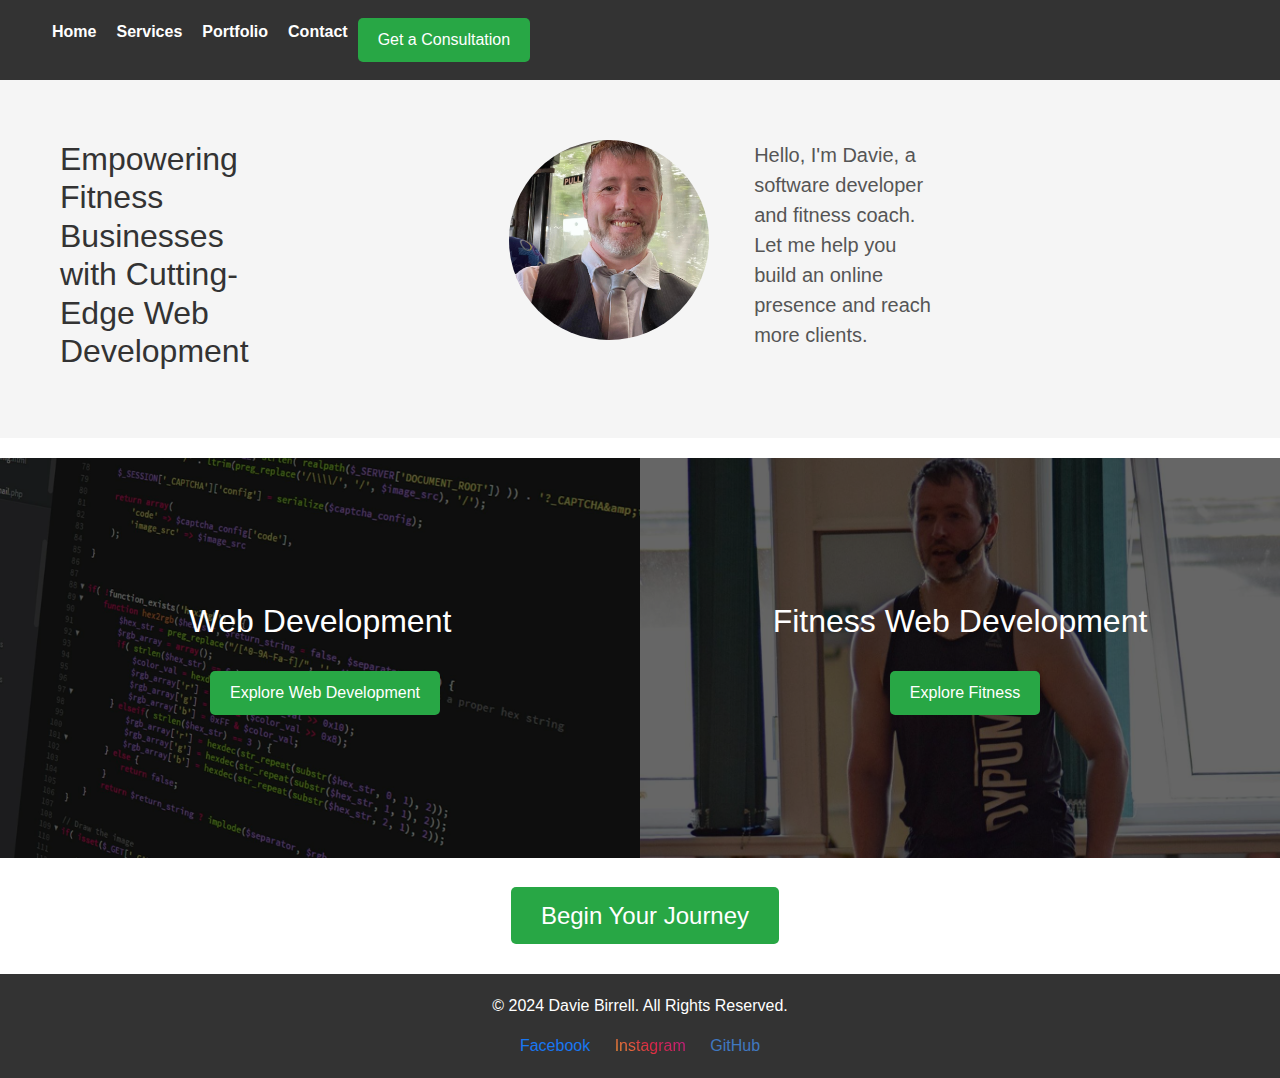
<file: index.html>
<!DOCTYPE html>
<html lang="en">

<head>
    <meta charset="UTF-8">
    <meta name="viewport" content="width=device-width, initial-scale=1.0">
    <link rel="stylesheet" href="https://cdn.jsdelivr.net/npm/bootstrap@5.3.3/dist/css/bootstrap.min.css"
        integrity="sha384-QWTKZyjpPEjISv5WaRU9OFeRpok6YctnYmDr5pNlyT2bRjXh0JMhjY6hW+ALEwIH" crossorigin="anonymous">
    <link rel="stylesheet" href="https://cdnjs.cloudflare.com/ajax/libs/font-awesome/6.6.0/css/all.min.css"
        integrity="sha512-Kc323vGBEqzTmouAECnVceyQqyqdsSiqLQISBL29aUW4U/M7pSPA/gEUZQqv1cwx4OnYxTxve5UMg5GT6L4JJg=="
        crossorigin="anonymous" referrerpolicy="no-referrer" />
    <title>Empowering Fitness Businesses</title>
    <link rel="stylesheet" href="style.css">
</head>

<body>

    <!-- Sticky Header -->
    <header>
        <nav class="navbar">
            <ul class="nav-links">
                <li><a href="index.html">Home</a></li>
                <li><a href="services.html">Services</a></li>
                <li><a href="#">Portfolio</a></li>
                <li><a href="contact.html">Contact</a></li>
            </ul>
            <a href="#" class="cta-button">Get a Consultation</a>
        </nav>
    </header>

    <!-- Hero Section -->
    <section class="hero-section">
        <div class="hero-content">
            <div class="tagline">
                <h1>Empowering Fitness Businesses with Cutting-Edge Web Development</h1>
            </div>
            <div class="hero-image">
                <img src="img/ProfPic.jpg" alt="Your Image">
            </div>
            <div class="intro-text">
                <p>Hello, I'm Davie, a software developer and fitness coach. Let me help you build an online presence and reach more clients.</p>
            </div>
        </div>
    </section>

    <!-- Split Section (Web Development / Fitness) -->
    <section class="split-section">
        <div class="split-container">
            <div class="split-left" style="background-image: url('img/coding.jpg');">
                <h2>Web Development</h2>
                <a href="#" class="cta-button">Explore Web Development</a>
            </div>
            <div class="split-right" style="background-image: url('img/Inaction.jpg');">
                <h2>Fitness Web Development</h2>
                <a href="Fitness Site/index.html" class="cta-button">Explore Fitness</a>
            </div>
        </div>
    </section>

    <!-- CTA Section -->
    <section class="cta-section">
        <a href="#" class="cta-button large">Begin Your Journey</a>
    </section>

    <!-- Footer -->
    <footer>
        <p>&copy; 2024 Davie Birrell. All Rights Reserved.</p>
        <div class="social-icons">
            <a href="#" class="facebook"><i class="fab fa-facebook"></i> Facebook</a>
            <a href="#" class="instagram"><i class="fab fa-instagram"></i> Instagram</a>
            <a href="#" class="github"><i class="fab fa-github"></i> GitHub</a>
        </div>
    </footer>

</body>

</html>
</file>
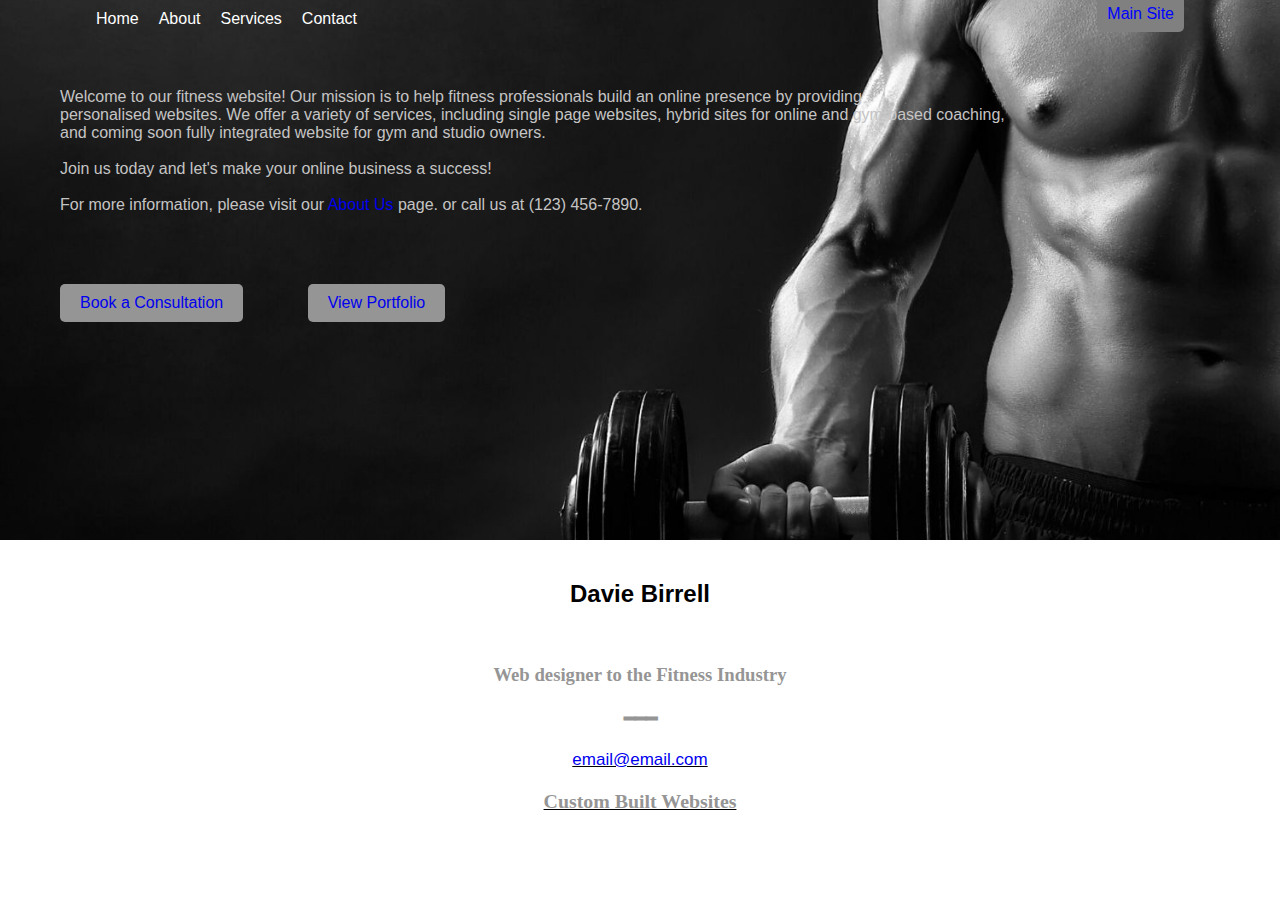
<file: Fitness Site/index.html>
<!DOCTYPE html>
<html lang="en">

<head>
    <meta charset="UTF-8">
    <meta name="viewport" content="width=device-width, initial-scale=1.0">
    <link rel="stylesheet" href="fitness.css">
    <title>Document</title>
</head>

<body>

    <!--Hero Section -->
    <div class="main-container">
        <nav>
            <ul>
                <li><a href="index.html">Home</a></li>
                <li><a href="about.html">About</a></li>
                <li><a href="services.html">Services</a></li>
                <li><a href="contact.html">Contact</a></li>
            </ul>

            <div class="main-site">
                <a href="../index.html">Main Site</a>
            </div>
        </nav>

        <p>
            Welcome to our fitness website! Our mission is to help fitness professionals build an online presence by
            providing <br>personalised websites. We offer a variety of services, including single page websites, hybrid
            sites for online and gym-based coaching, <br> and coming soon fully integrated website for gym and studio
            owners.<br><br> Join us today and let's make your online business a success!
            <br><br>
            For more information, please visit our <a href="about.html">About Us</a> page. or call us at (123) 456-7890.
        </p>


        <div class="button">
            <a href="#">Book a Consultation</a>
        </div>

        <div class="button">
            <a href="#">View Portfolio</a>
        </div>
    </div>
    <!-- End Hero Section -->

    <h2>Davie Birrell</h2>

    <br><br>

    <h3>Web designer to the Fitness Industry
        <br><br> ━━━ <!-- three horizontal lines -->
    </h3>


    <div class="email">
        <a href="#">email@email.com</a>

        <h3>Custom Built Websites</h3>
    </div>

</body>

</html>
</file>
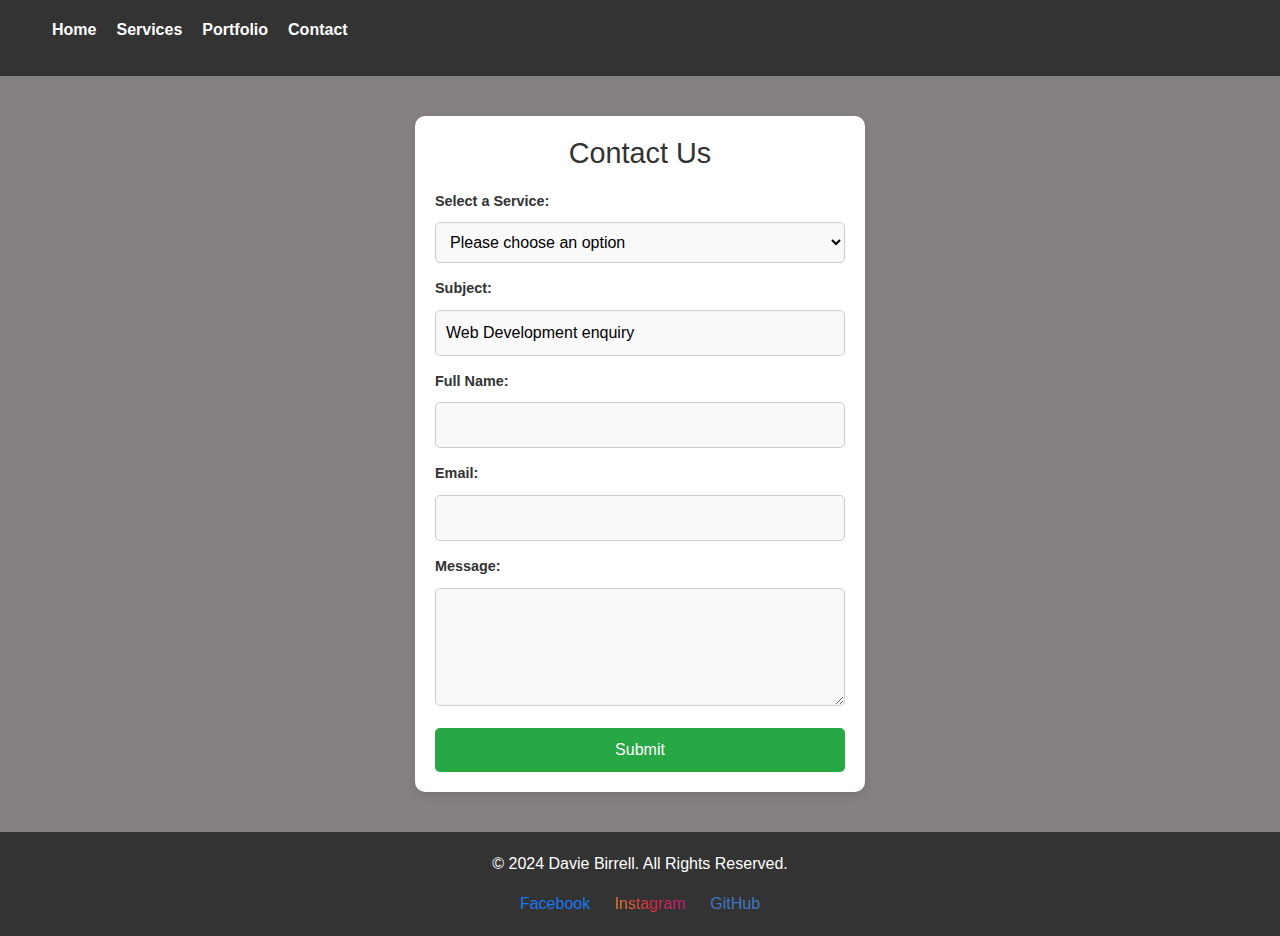
<file: contact.html>
<!DOCTYPE html>
<html lang="en">

<head>
    <meta charset="UTF-8">
    <meta name="viewport" content="width=device-width, initial-scale=1.0">
    <link rel="stylesheet" href="https://cdn.jsdelivr.net/npm/bootstrap@5.3.3/dist/css/bootstrap.min.css"
        integrity="sha384-QWTKZyjpPEjISv5WaRU9OFeRpok6YctnYmDr5pNlyT2bRjXh0JMhjY6hW+ALEwIH" crossorigin="anonymous">
    <link rel="stylesheet" href="https://cdnjs.cloudflare.com/ajax/libs/font-awesome/6.6.0/css/all.min.css"
        integrity="sha512-Kc323vGBEqzTmouAECnVceyQqyqdsSiqLQISBL29aUW4U/M7pSPA/gEUZQqv1cwx4OnYxTxve5UMg5GT6L4JJg=="
        crossorigin="anonymous" referrerpolicy="no-referrer" />
    <title>Empowering Fitness Businesses</title>
    <link rel="stylesheet" href="style.css">
    <link rel="stylesheet" href="contact.css">
</head>

<body>

    <!-- Sticky Header -->
    <header>
        <nav class="navbar">
            <ul class="nav-links">
                <li><a href="index.html">Home</a></li>
                <li><a href="services.html">Services</a></li>
                <li><a href="#">Portfolio</a></li>
                <li><a href="contact.html">Contact</a></li>
            </ul>
        </nav>
    </header>

    <!-- Contact Form -->
    <div class="container">
        <h2>Contact Us</h2>
        
        <form action="#" method="post">
            <!-- Dropdown to select service -->
            <div class="form-group">
                <label for="service">Select a Service:</label>
                <select id="service" name="service" onchange="updateSubject()">
                    <option value="">Please choose an option</option>
                    <option value="Web Development">Web Development</option>
                    <option value="Fitness Web Development">Fitness Web Development</option>
                </select>
            </div>

            <!-- Prefilled based on dropdown subject -->
            <div class="form-group">
                <label for="subject">Subject:</label>
                <input type="text" id="subject" name="subject" value="Web Development enquiry" readonly>
            </div>

            <!-- Full Name Field -->
            <div class="form-group">
                <label for="fullName">Full Name:</label>
                <input type="text" id="fullName" name="fullName" required>
            </div>

            <!-- Email Field -->
            <div class="form-group">
                <label for="email">Email:</label>
                <input type="email" id="email" name="email" required>
            </div>

            <!-- Message Field -->
            <div class="form-group">
                <label for="message">Message:</label>
                <textarea id="message" name="message" rows="4" required></textarea>
            </div>
            <button type="submit" class="btn btn-primary">Submit</button>
        </form>
    </div>

    <!-- Footer -->
    <footer>
        <p>&copy; 2024 Davie Birrell. All Rights Reserved.</p>
        <div class="social-icons">
            <a href="#" class="facebook"><i class="fab fa-facebook"></i> Facebook</a>
            <a href="#" class="instagram"><i class="fab fa-instagram"></i> Instagram</a>
            <a href="#" class="github"><i class="fab fa-github"></i> GitHub</a>
        </div>
    </footer>

    <!-- JavaScript to update subject based on dropdown -->
    <script>
        function updateSubject() {
            var service = document.getElementById("service").value;
            var subjectField = document.getElementById("subject");

            // Update the subject based on the selected service
            if (service === "Web Development") {
                subjectField.value = "Web Development enquiry";
            } else if (service === "Fitness Web Development") {
                subjectField.value = "Fitness Web Development enquiry";
            }
        }
    </script>

</body>

</html>
</file>
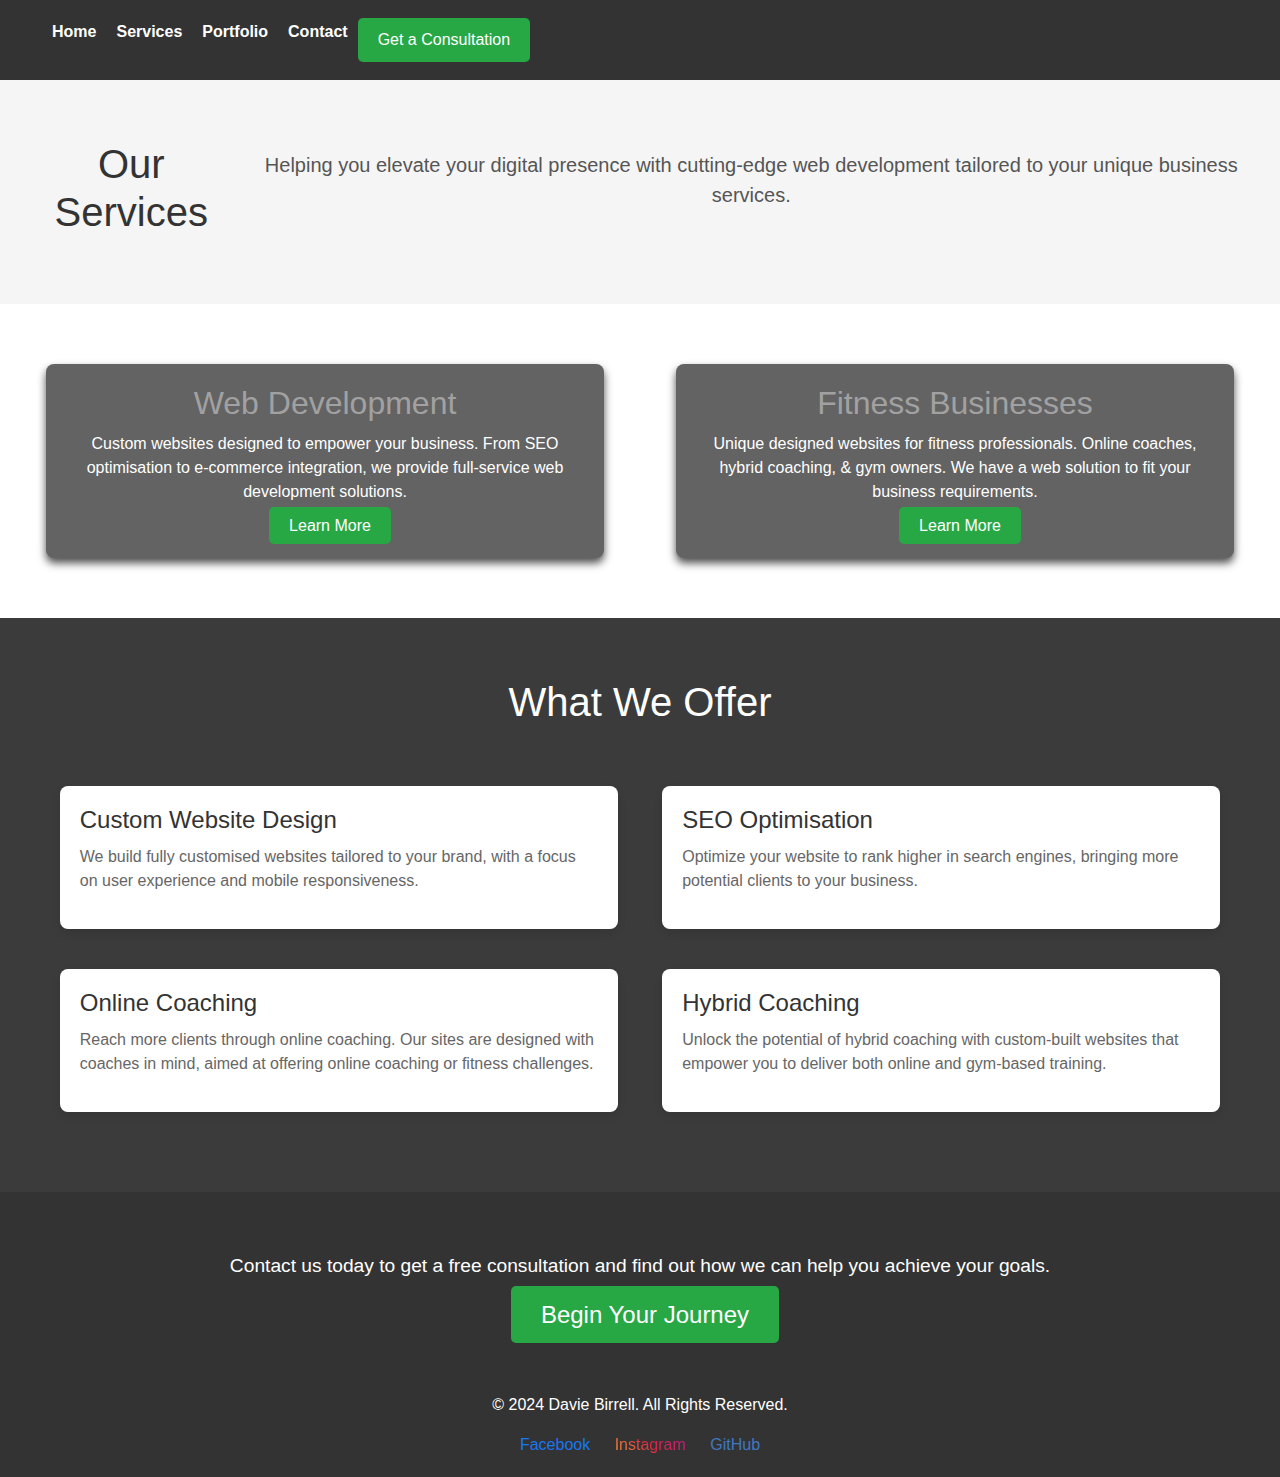
<file: services.html>
<!DOCTYPE html>
<html lang="en">

<head>
    <meta charset="UTF-8">
    <meta name="viewport" content="width=device-width, initial-scale=1.0">
    <link rel="stylesheet" href="https://cdn.jsdelivr.net/npm/bootstrap@5.3.3/dist/css/bootstrap.min.css"
        integrity="sha384-QWTKZyjpPEjISv5WaRU9OFeRpok6YctnYmDr5pNlyT2bRjXh0JMhjY6hW+ALEwIH" crossorigin="anonymous">
    <link rel="stylesheet" href="https://cdnjs.cloudflare.com/ajax/libs/font-awesome/6.6.0/css/all.min.css"
        integrity="sha512-Kc323vGBEqzTmouAECnVceyQqyqdsSiqLQISBL29aUW4U/M7pSPA/gEUZQqv1cwx4OnYxTxve5UMg5GT6L4JJg=="
        crossorigin="anonymous" referrerpolicy="no-referrer" />
    <title>Empowering Fitness Businesses</title>
    <link rel="stylesheet" href="style.css">
    <link rel="stylesheet" href="services.css">
</head>

<body>

    <!-- Sticky Header -->
    <header>
        <nav class="navbar">
            <ul class="nav-links">
                <li><a href="index.html">Home</a></li>
                <li><a href="services.html">Services</a></li>
                <li><a href="#">Portfolio</a></li>
                <li><a href="contact.html">Contact</a></li>
            </ul>
            <a href="#" class="cta-button">Get a Consultation</a>
        </nav>
    </header>

    <!-- Hero Section -->
    <section class="hero-section">
        <div class="hero-content">
            <h1>Our Services</h1>
            <p>Helping you elevate your digital presence with cutting-edge web development tailored to your unique business services.</p>
        </div>
    </section>

    <!-- Services Overview Section -->
    <section class="services-overview">
        <div class="service service-web">
            <h2>Web Development</h2>
            <p>Custom websites designed to empower your business. From SEO optimisation to e-commerce integration, we provide full-service web development solutions.</p>
            <a href="#" class="cta-button">Learn More</a>
        </div>
        <div class="service service-fitness">
            <h2>Fitness Businesses</h2>
            <p>Unique designed websites for fitness professionals. Online coaches, hybrid coaching, & gym owners. We have a web solution to fit your business requirements.</p>
            <a href="#" class="cta-button">Learn More</a>
        </div>
    </section>

    <!-- Service Details Section -->
    <section class="service-details">
        <h2>What We Offer</h2>
        <div class="service-card">
            <h3>Custom Website Design</h3>
            <p>We build fully customised websites tailored to your brand, with a focus on user experience and mobile responsiveness.</p>
        </div>
        <div class="service-card">
            <h3>SEO Optimisation</h3>
            <p>Optimize your website to rank higher in search engines, bringing more potential clients to your business.</p>
        </div>
        <div class="service-card">
            <h3>Online Coaching</h3>
            <p>Reach more clients through online coaching. Our sites are designed with coaches in mind, aimed at offering online coaching or fitness challenges.</p>
        </div>
        <div class="service-card">
            <h3>Hybrid Coaching</h3>
            <p>Unlock the potential of hybrid coaching with custom-built websites that empower you to deliver both online and gym-based training.</p>
        </div>
    </section>

    <!-- CTA Section -->
    <section class="cta-section">
        <p>Contact us today to get a free consultation and find out how we can help you achieve your goals.</p>
        <a href="#" class="cta-button large">Begin Your Journey</a>
    </section>

    <!-- Footer -->
    <footer>
        <p>&copy; 2024 Davie Birrell. All Rights Reserved.</p>
        <div class="social-icons">
            <a href="#" class="facebook"><i class="fab fa-facebook"></i> Facebook</a>
            <a href="#" class="instagram"><i class="fab fa-instagram"></i> Instagram</a>
            <a href="#" class="github"><i class="fab fa-github"></i> GitHub</a>
        </div>
    </footer>

</body>

</html>
</file>
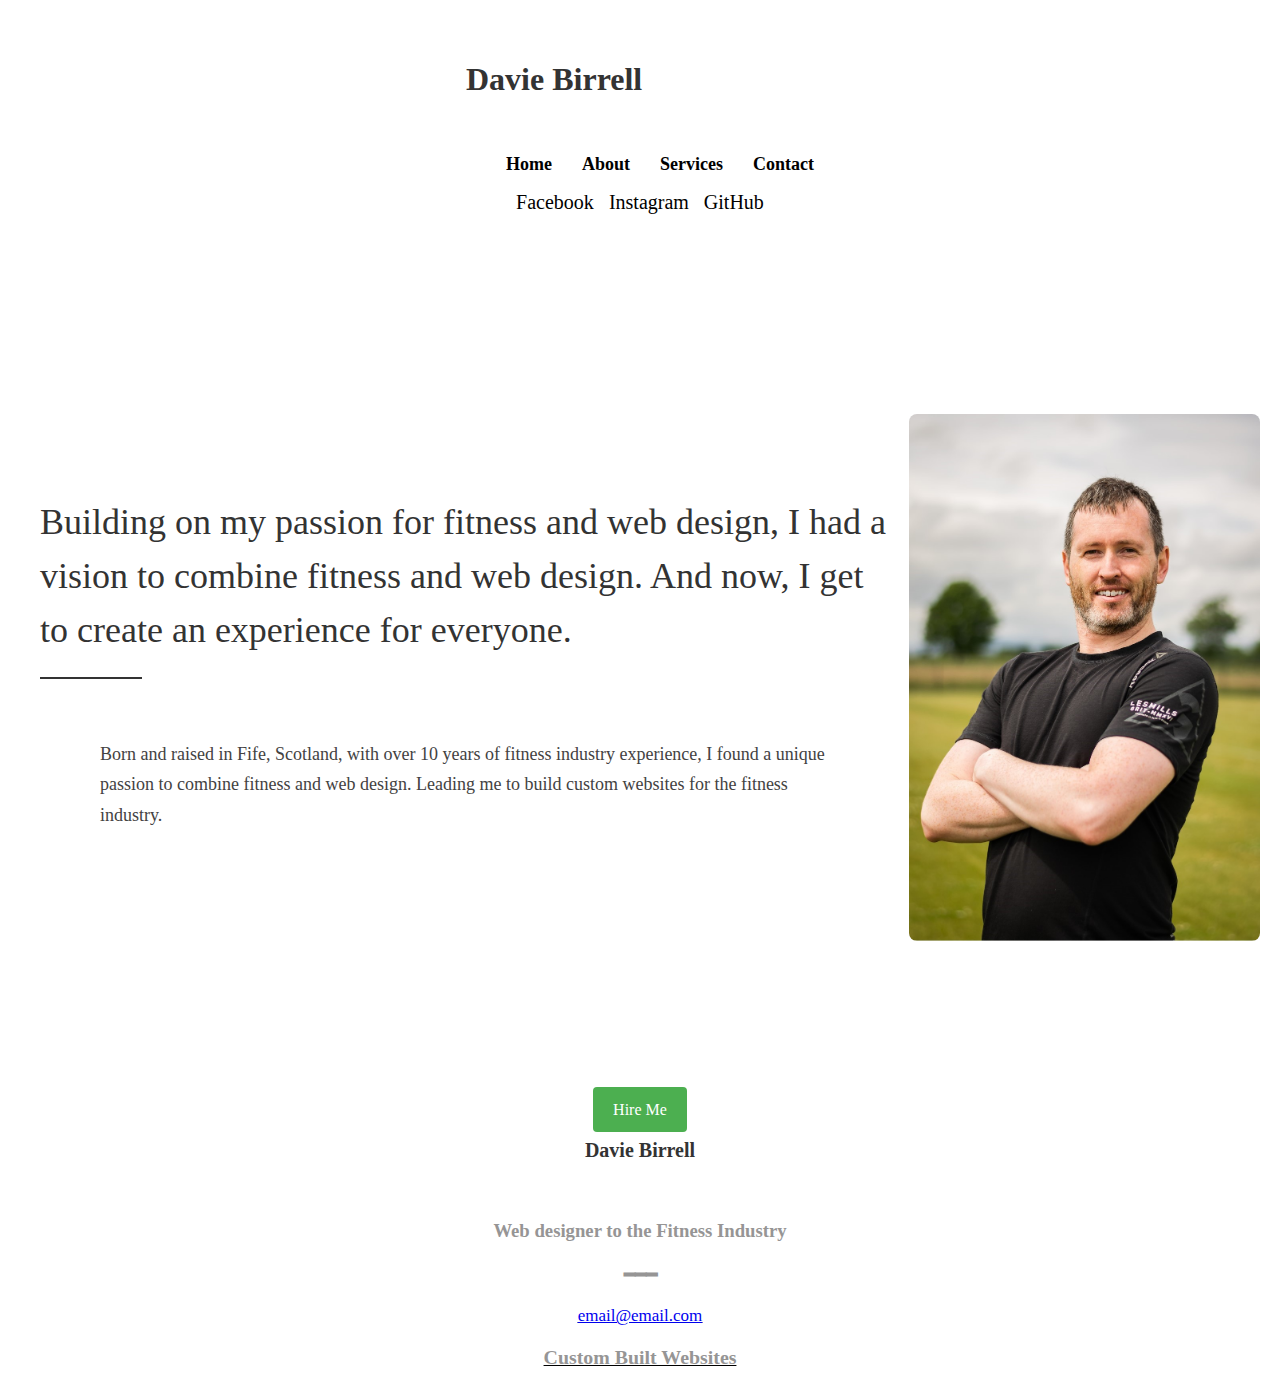
<file: Fitness Site/about.html>
<!DOCTYPE html>
<html lang="en">

<head>
    <meta charset="UTF-8">
    <meta name="viewport" content="width=device-width, initial-scale=1.0">
    <script src="https://cdn.jsdelivr.net/npm/bootstrap@5.0.2/dist/js/bootstrap.bundle.min.js"
        integrity="sha384-MrcW6ZMFYlzcLA8Nl+NtUVF0sA7MsXsP1UyJoMp4YLEuNSfAP+JcXn/tWtIaxVXM"
        crossorigin="anonymous"></script>
    <link rel="stylesheet" href="https://cdnjs.cloudflare.com/ajax/libs/font-awesome/6.6.0/css/all.min.css"
        integrity="sha512-Kc323vGBEqzTmouAECnVceyQqyqdsSiqLQISBL29aUW4U/M7pSPA/gEUZQqv1cwx4OnYxTxve5UMg5GT6L4JJg=="
        crossorigin="anonymous" referrerpolicy="no-referrer" />
    <link rel="stylesheet" href="about.css"> <!-- Link to your external CSS file -->
    <title>Document</title>
</head>

<body>


    <!-- Navbar -->
    <header>
        <nav class="navbar">
            <div class="container">
                <div class="logo">
                    <h1>Davie Birrell</h1>
                </div><br>

                <ul class="nav-links">
                    <li><a href="index.html">Home</a></li>
                    <li><a href="about.html">About</a></li>
                    <li><a href="services.html">Services</a></li>
                    <li><a href="contact.html">Contact</a></li>
                </ul>
                <div class="social-icons">
                    <a href="#" class="facebook"><i class="fab fa-facebook"></i> Facebook</a>
                    <a href="#" class="instagram"><i class="fab fa-instagram"></i> Instagram</a>
                    <a href="#" class="github"><i class="fab fa-github"></i> GitHub</a>
                </div>

            </div>
        </nav>
    </header>

    <!-- Hero Section -->
    <section class="hero-section">
    <div class="container">
        <div class="row align-items-center">
            <!-- Text Content -->
            <div class="col-lg-6">
                <h2>Building on my passion for fitness and web design, I had a vision to combine fitness and web
                    design. And now, I get to create an experience for everyone.</h2>
                <hr class="short-hr">
                <p>Born and raised in Fife, Scotland, with over 10 years of fitness industry experience, I found a
                    unique passion to combine fitness and web design. Leading me to build custom websites for the
                    fitness industry.</p>
            </div>
            <!-- Image -->
            <div class="col-lg-6">
                <img src="img/Close%20Colour.jpg" class="img-fluid" alt="About Image">
            </div>
        </div>
    </div>
</section>


    <div class="hire-me">
        <a href="#" class="cta-button">Hire Me</a>
    </div>

    <footer>
        <h2>Davie Birrell</h2>

        <br>


        <h3>Web designer to the Fitness Industry
            <br><br> ━━━ <!-- three horizontal lines -->
        </h3>


        <div class="email">
            <a href="#">email@email.com</a>

            <h3>Custom Built Websites</h3>
        </div>
    </footer>

    <!-- Include Bootstrap JS (optional for functionality like modals) -->
    <script src="https://cdn.jsdelivr.net/npm/@popperjs/core@2.9.2/dist/umd/popper.min.js"></script>
    <script src="https://cdn.jsdelivr.net/npm/bootstrap@5.0.2/dist/js/bootstrap.min.js"></script>


</body>

</html>
</file>
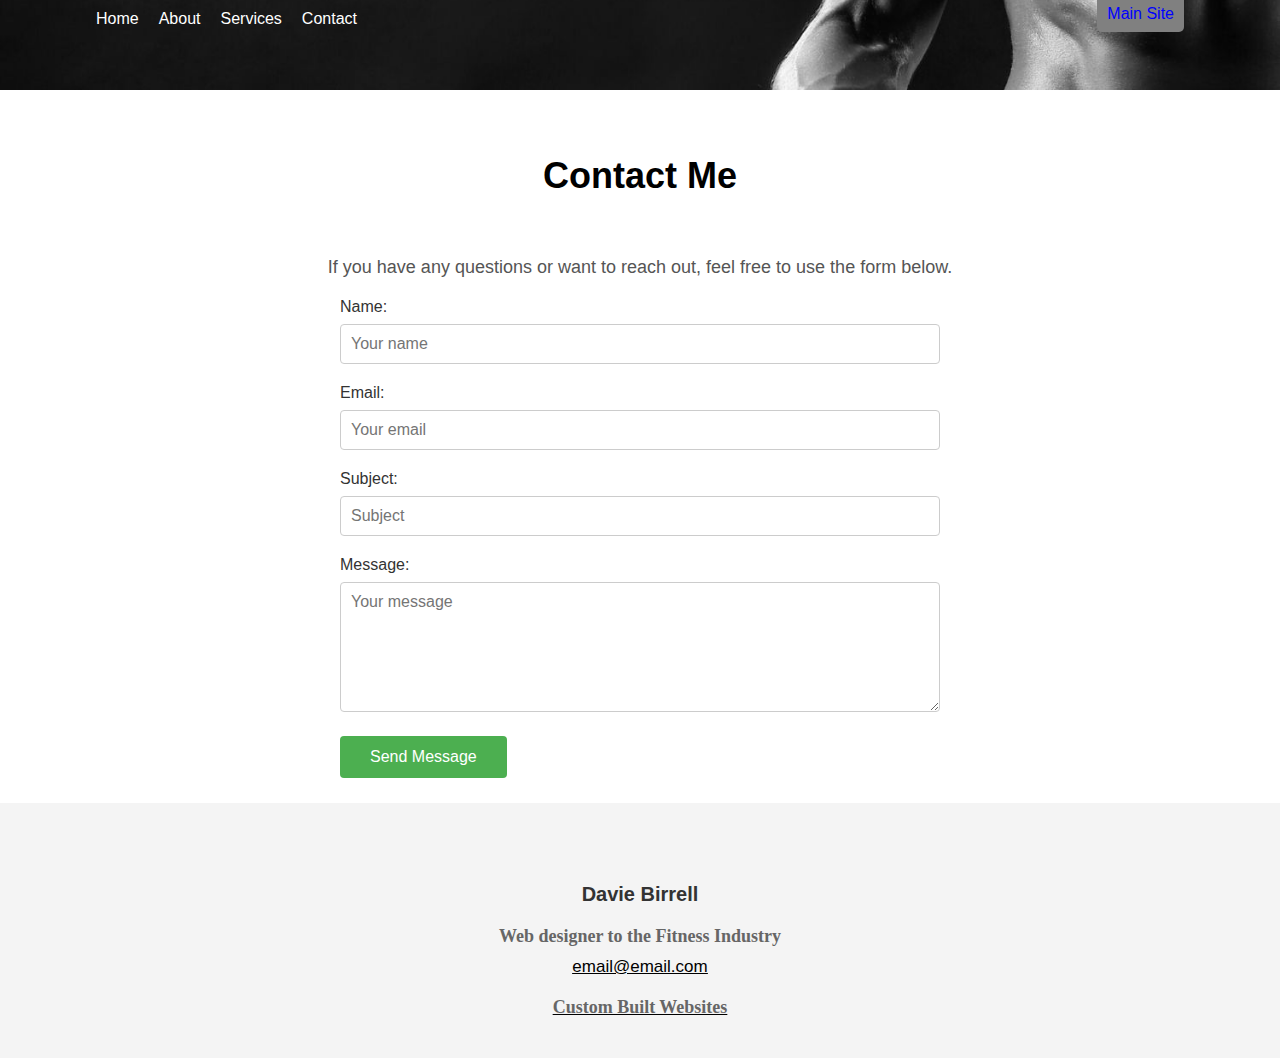
<file: Fitness Site/contact.html>
<!DOCTYPE html>
<html lang="en">
<head>
    <meta charset="UTF-8">
    <meta name="viewport" content="width=device-width, initial-scale=1.0">
    <title>Contact - Davie Birrell</title>
    <link rel="stylesheet" href="fitness.css">
    <link rel="stylesheet" href="contact.css"> <!-- Link to external CSS file -->
    <link rel="stylesheet" href="https://cdnjs.cloudflare.com/ajax/libs/font-awesome/6.6.0/css/all.min.css" />
</head>
<body>

    <!-- Navbar -->
    <div class="main-container">
        <nav>
            <ul>
                <li><a href="index.html">Home</a></li>
                <li><a href="about.html">About</a></li>
                <li><a href="services.html">Services</a></li>
                <li><a href="contact.html">Contact</a></li>
            </ul>

            <div class="main-site">
                <a href="../index.html">Main Site</a>
            </div>
        </nav>
    </div>

    <!-- Contact Section -->
    <section class="contact-section">
        <div class="container">
            <h2>Contact Me</h2>
            <p>If you have any questions or want to reach out, feel free to use the form below.</p>

            <form action="#" method="POST" class="contact-form">
                <div class="form-group">
                    <label for="name">Name:</label>
                    <input type="text" id="name" name="name" placeholder="Your name" required>
                </div>
                <div class="form-group">
                    <label for="email">Email:</label>
                    <input type="email" id="email" name="email" placeholder="Your email" required>
                </div>
                <div class="form-group">
                    <label for="subject">Subject:</label>
                    <input type="text" id="subject" name="subject" placeholder="Subject" required>
                </div>
                <div class="form-group">
                    <label for="message">Message:</label>
                    <textarea id="message" name="message" rows="6" placeholder="Your message" required></textarea>
                </div>
                <button type="submit" class="submit-btn">Send Message</button>
            </form>
        </div>
    </section>

    <!-- Footer -->
    <footer>
        <h2>Davie Birrell</h2>
        <h3>Web designer to the Fitness Industry</h3>
        <div class="email">
            <a href="#">email@email.com</a>
            <h3>Custom Built Websites</h3>
        </div>
    </footer>

</body>
</html>
</file>
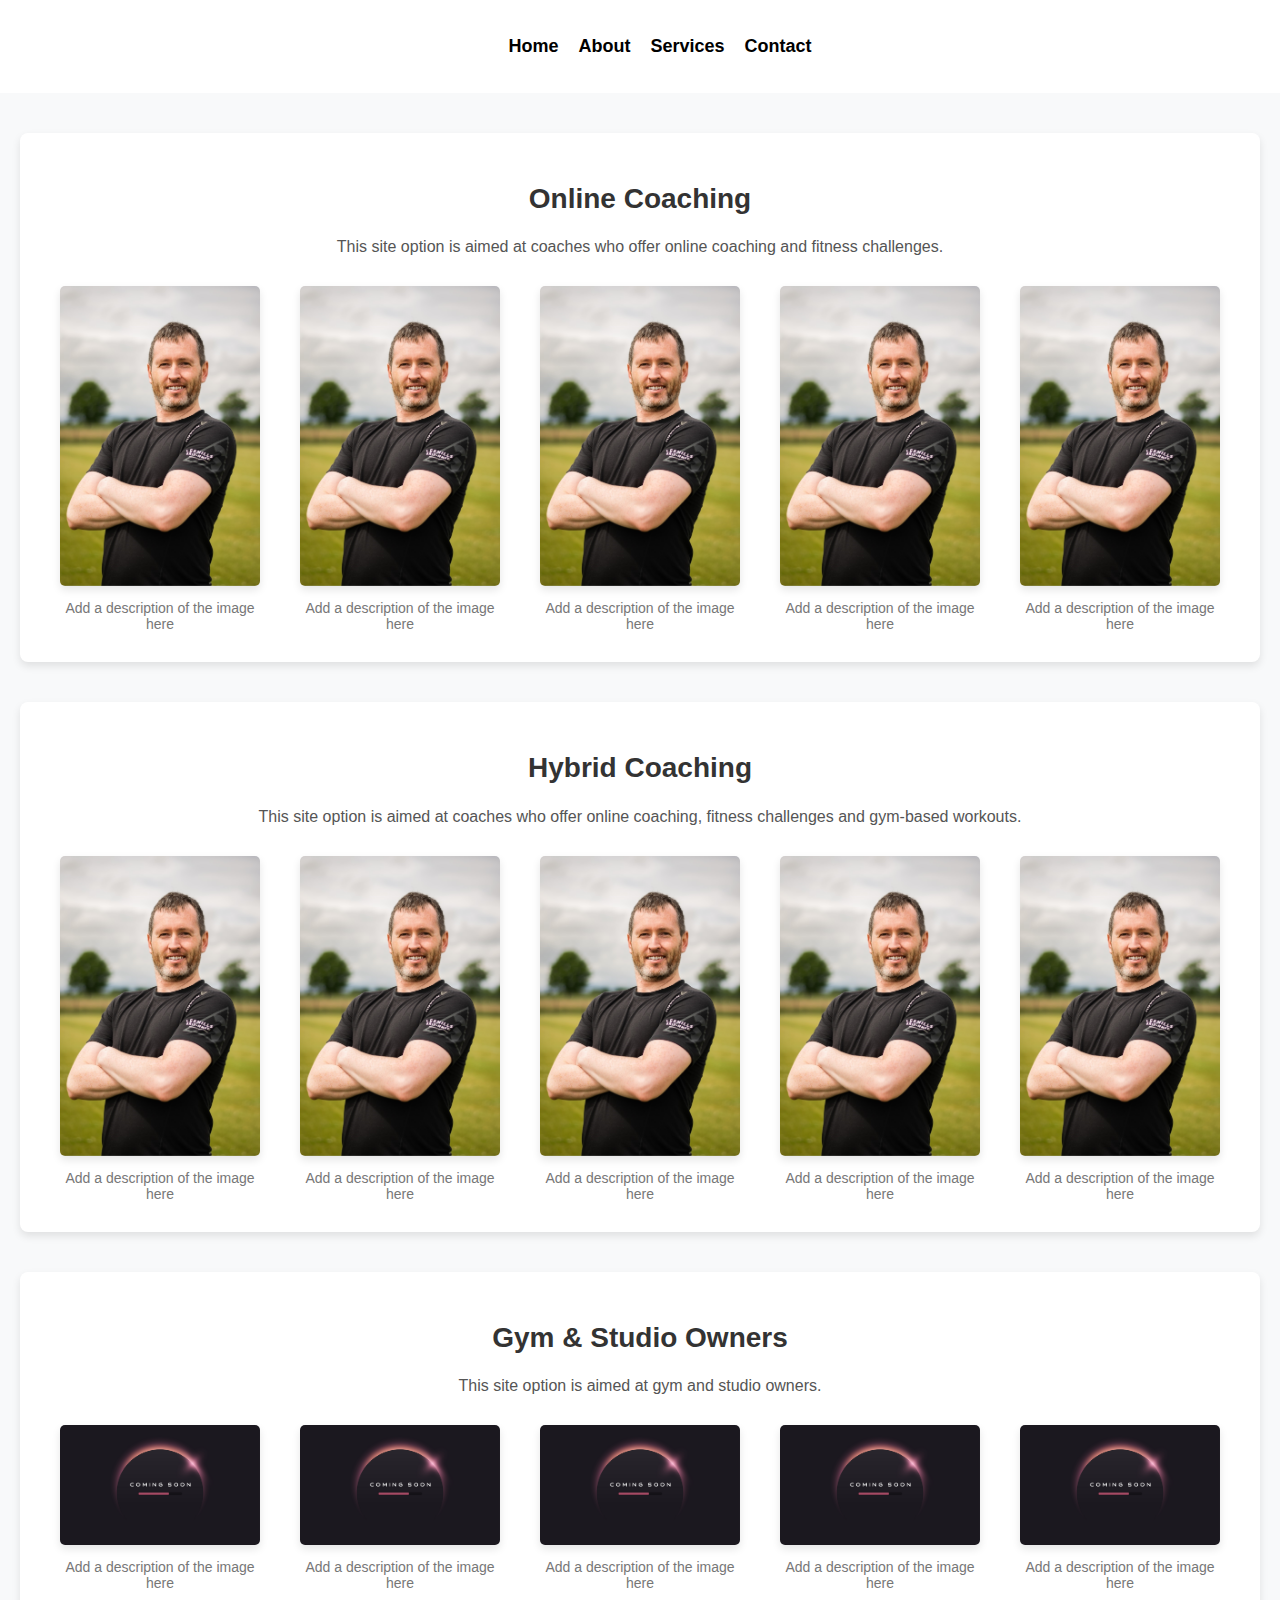
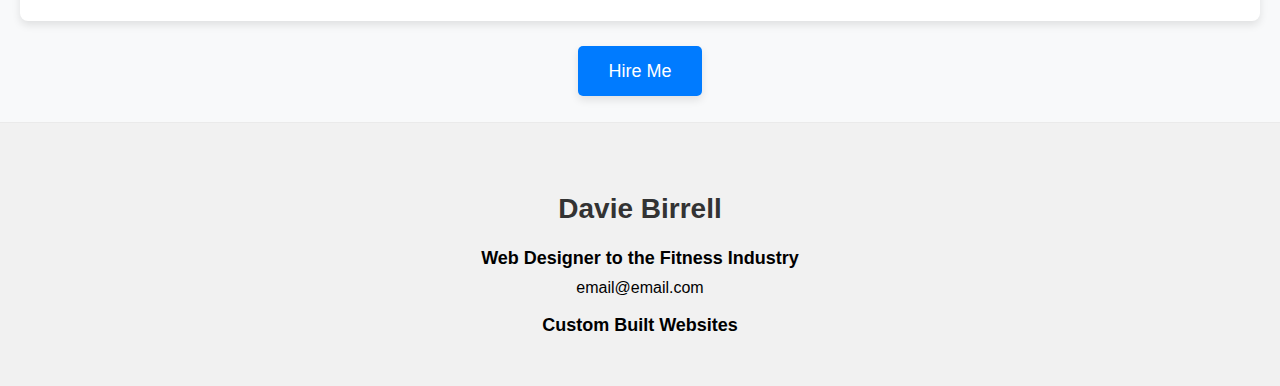
<file: Fitness Site/services.html>
<!DOCTYPE html>
<html lang="en">

<head>
    <meta charset="UTF-8">
    <meta name="viewport" content="width=device-width, initial-scale=1.0">
    <link rel="stylesheet" href="gallery.css">
    <title>Coaching Services</title>
</head>

<body>

    <!-- Navbar -->
    <header>
        <nav class="navbar">
            <div class="container">
                <!-- <div class="logo">
                    <h1>Davie Birrell</h1>
                </div><br> -->

                <ul class="nav-links">
                    <li><a href="index.html">Home</a></li>
                    <li><a href="about.html">About</a></li>
                    <li><a href="services.html">Services</a></li>
                    <li><a href="contact.html">Contact</a></li>
                </ul>

            </div>
        </nav>
    </header>

    <!-- Online Coaching Section -->
    <section class="online-coaching">
        <h2>Online Coaching</h2>
        <p>This site option is aimed at coaches who offer online coaching and fitness challenges.</p>

        <div class="gallery-container">
            <div class="gallery">
                <a href="img/Close Colour.jpg">
                    <img src="img/Close Colour.jpg" alt="Cinque Terre">
                </a>
                <div class="desc">Add a description of the image here</div>
            </div>
            <!-- Add more galleries here -->
            <div class="gallery">
                <a href="img/Close Colour.jpg">
                    <img src="img/Close Colour.jpg" alt="Cinque Terre">
                </a>
                <div class="desc">Add a description of the image here</div>
            </div>
            <div class="gallery">
                <a href="img/Close Colour.jpg">
                    <img src="img/Close Colour.jpg" alt="Cinque Terre">
                </a>
                <div class="desc">Add a description of the image here</div>
            </div>
            <div class="gallery">
                <a href="img/Close Colour.jpg">
                    <img src="img/Close Colour.jpg" alt="Cinque Terre">
                </a>
                <div class="desc">Add a description of the image here</div>
            </div>
            <div class="gallery">
                <a href="img/Close Colour.jpg">
                    <img src="img/Close Colour.jpg" alt="Cinque Terre">
                </a>
                <div class="desc">Add a description of the image here</div>
            </div>
        </div>
    </section>

    <!-- Hybrid Coaching Section -->
    <section class="hybrid-coaching">
        <h2>Hybrid Coaching</h2>
        <p>This site option is aimed at coaches who offer online coaching, fitness challenges and gym-based workouts.
        </p>
        <div class="gallery-container">
            <div class="gallery">
                <a href="img/Close Colour.jpg">
                    <img src="img/Close Colour.jpg" alt="Cinque Terre">
                </a>
                <div class="desc">Add a description of the image here</div>
            </div>
            <!-- Add more galleries here -->
            <div class="gallery">
                <a href="img/Close Colour.jpg">
                    <img src="img/Close Colour.jpg" alt="Cinque Terre">
                </a>
                <div class="desc">Add a description of the image here</div>
            </div>
            <div class="gallery">
                <a href="img/Close Colour.jpg">
                    <img src="img/Close Colour.jpg" alt="Cinque Terre">
                </a>
                <div class="desc">Add a description of the image here</div>
            </div>
            <div class="gallery">
                <a href="img/Close Colour.jpg">
                    <img src="img/Close Colour.jpg" alt="Cinque Terre">
                </a>
                <div class="desc">Add a description of the image here</div>
            </div>
            <div class="gallery">
                <a href="img/Close Colour.jpg">
                    <img src="img/Close Colour.jpg" alt="Cinque Terre">
                </a>
                <div class="desc">Add a description of the image here</div>
            </div>
        </div>
    </section>

    <!-- Gym Owners Section -->
    <section class="gym-owners">
        <h2>Gym & Studio Owners</h2>
        <p>This site option is aimed at gym and studio owners.</p>
        <div class="gallery-container">
            <div class="gallery">
                <a href="img/Soon.jpg">
                    <img src="img/Soon.jpg" alt="Cinque Terre">
                </a>
                <div class="desc">Add a description of the image here</div>
            </div>
            <!-- Add more galleries here -->
            <div class="gallery">
                <a href="img/Soon.jpg">
                    <img src="img/Soon.jpg" alt="Cinque Terre">
                </a>
                <div class="desc">Add a description of the image here</div>
            </div>
            <div class="gallery">
                <a href="img/Soon.jpg">
                    <img src="img/Soon.jpg" alt="Cinque Terre">
                </a>
                <div class="desc">Add a description of the image here</div>
            </div>
            <div class="gallery">
                <a href="img/Soon.jpg">
                    <img src="img/Soon.jpg" alt="Cinque Terre">
                </a>
                <div class="desc">Add a description of the image here</div>
            </div>
            <div class="gallery">
                <a href="/img/Soon.jpg">
                    <img src="img/Soon.jpg" alt="Cinque Terre">
                </a>
                <div class="desc">Add a description of the image here</div>
            </div>
        </div>
    </section>

    <!-- Hire Me Section -->
    <div class="hire-me">
        <a href="#" class="cta-button">Hire Me</a>
    </div>

    <!-- Footer -->
    <footer>
        <h2>Davie Birrell</h2>
        <h3>Web Designer to the Fitness Industry</h3>
        <div class="email">
            <a href="#">email@email.com</a>
            <h3>Custom Built Websites</h3>
        </div>
    </footer>

</body>

</html>
</file>
<file: style.css>
/* Global Styles */
body {
    font-family: 'Arial', sans-serif;
    margin: 0;
    padding: 0;
    box-sizing: border-box;
}

a {
    text-decoration: none;
    color: white;
}

.cta-button {
    background-color: #28a745;
    color: white;
    margin-left: 10px;
    padding: 10px 20px;
    border-radius: 5px;
    transition: background-color 0.3s ease;
}

.cta-button:hover {
    background-color: #218838;
}

/* Sticky Header */
header {
    position: sticky;
    top: 0;
    background-color: #333;
    padding: 10px 20px;
    display: flex;
    justify-content: space-between;
    align-items: center;
    z-index: 1000;
}

.navbar ul {
    list-style: none;
    display: flex;
    gap: 20px;
}

.navbar ul li a {
    color: white;
    font-weight: bold;
}

.navbar ul li a:hover {
    text-decoration: underline;
    background: green;
}

/* Hero Section */
.hero-section {
    display: flex;
    justify-content: space-between;
    align-items: center;
    padding: 60px 40px;
    background-color: #f5f5f5;
}

.hero-content {
    display: flex;
    justify-content: space-between;
    width: 100%;
}

.tagline h1 {
    max-width: 50%;
    color: #333;
    font-size: 2rem;
    padding-left: 20px;
}

.hero-image img {
    border-radius: 50%;
    width: 200px;
    height: 200px;
    object-fit: cover;
    background-position: top center;
    margin-right: 15px;
}

.intro-text p {
    max-width: 35%;
    font-size: 1.25rem;
    color: #555;
    margin-left: 30px;
}

/* Split Section */
.split-section {
    display: flex;
    height: 400px;
    margin-top: 20px; /* Adding space between the hero and split section */
}

.split-container {
    display: flex;
    width: 100%;
}

.split-left,
.split-right {
    width: 50%;
    position: relative;
    display: flex;
    justify-content: center;
    align-items: center;
    flex-direction: column;
    text-align: center;
    color: white;
    background-size: cover;
    background-position: top center;
    background-repeat: no-repeat;
    overflow: hidden;
}

.split-left::before,
.split-right::before {
    content: "";
    position: absolute;
    top: 0;
    left: 0;
    width: 100%;
    height: 100%;
    background: rgba(0, 0, 0, 0.6);
    z-index: 1;
    transition: background 0.3s ease;
}

.split-left:hover::before,
.split-right:hover::before {
    background: rgba(0, 0, 0, 0.4);
}

.split-left h2,
.split-right h2,
.split-left .cta-button,
.split-right .cta-button {
    position: relative;
    z-index: 2;
}

.split-left h2,
.split-right h2 {
    font-size: 2rem;
    margin-bottom: 20px;
}

.split-left .cta-button,
.split-right .cta-button {
    display: inline-block;
    margin-top: 10px;
}

.split-left .cta-button:hover,
.split-right .cta-button:hover {
    transform: scale(1.05);
    transition: transform 0.2s ease;
}

/* CTA Section */
.cta-section {
    text-align: center;
    padding: 40px;
}

.cta-section .cta-button.large {
    font-size: 1.5rem;
    padding: 15px 30px;
}

/* Footer */
footer {
    text-align: center;
    padding: 20px;
    background-color: #333;
    color: white;
}

/* Social Icons Styling */
footer .social-icons a {
    display: inline-block;
    color: white;
    margin: 0 10px;
    transition: transform 0.3s ease, color 0.3s ease;
    font-size: 1rem;
    text-decoration: none;
}

footer .social-icons a.facebook {
    color: #1877F2;
}

footer .social-icons a.instagram {
    background: linear-gradient(45deg, #f09433, #e6683c, #dc2743, #cc2366, #bc1888);
    -webkit-background-clip: text;
    color: transparent;
}

footer .social-icons a.github {
    color: #4078c0;
}

footer .social-icons a:hover {
    transform: scale(1.2);
}

footer .social-icons a.instagram:hover {
    color: #e1306c;
}

/* Media query for screens 768px and smaller */
@media (max-width: 768px) {

    /* Hero Section adjustments */
    .hero-section {
        display: flex;
        flex-direction: column;
        align-items: center;
        text-align: center;
        padding: 20px; /* Adjust padding for smaller screens */
    }

    .hero-content {
        display: flex;
        flex-direction: column; /* Stack items vertically */
        align-items: center;
        justify-content: center;
        width: 100%; /* Full width */
    }

    .tagline h1 {
        font-size: 1.8rem; /* Adjust the font size if needed */
        width: 100%; /* Make it full width */
        max-width: 90%; /* Keep a small margin around the edges */
        margin: 0 auto 15px auto; /* Center the heading with margin on all sides */
        text-align: center;
        line-height: 1.4; /* Adjust the line height to space the text out */
    }

    .hero-image img {
        width: 150px;
        height: 150px; /* Smaller image size for mobile */
        margin-bottom: 15px;
    }

    .intro-text p {
        font-size: 1rem;
        max-width: 90%;
        margin: 0 auto;
    }

    /* Split Section adjustments */
    .split-section {
        flex-direction: column; /* Stack the split sections vertically */
        height: auto; /* Remove fixed height */
        padding: 20px 0;
    }

    .split-left, .split-right {
        width: 100%;
        text-align: center;
        padding: 20px 0; /* Add padding to each section */
    }

    /* Button Adjustments */
    .cta-button {
        font-size: 1rem;
        padding: 10px 20px;
    }

    /* Footer adjustments */
    footer {
        padding: 20px;
    }
}
</file>
<file: Fitness Site/fitness.css>
* {
    box-sizing: border-box;
    font-family: sans-serif;
    list-style: none;
    margin: 0;
    padding: 0;
    text-decoration: none;
}

.main-container {
    background-image: url('../Fitness Site/img/gym.jpeg');
    /* Ensure the path is correct */
    background-position: center;
    background-repeat: no-repeat;
    background-size: cover;
    width: 100%;
    height: 60vh;
    /* 60% of the viewport height */
    position: relative;
    /* For positioning nav on top of the image */
}

nav {
    display: flex;
    align-items: center;
    justify-content: space-between;
    width: 85%;
    margin: auto;
}

nav ul {
    display: flex;
    align-items: center;
}

nav ul li:hover {
    text-decoration: underline;
    color: #C5C4C4;
}

nav ul li {
    margin-top: 10px;
    margin-right: 20px;
}

nav ul li a {
    color: #fff;
    text-decoration: none;
}

.main-site a {
    background-color: grey;
    padding: 10px;
    margin-top: 10px;
    text-align: center;
    border-radius: 5px;
    color: blue;
}

.main-site a:hover {
    background-color: green;
    color: white;
}

.button {
    display: inline-block;
    background-color: #969595;
    margin-left: 60px;
    padding: 10px 20px;
    border-radius: 5px;
    transition: background-color 0.3s ease;
    margin-top: 10px;
}

.button:hover {
    background-color: #dddada;
}

p {
    color: #C5C4C4;
    margin-top: 20px;
    margin: 60px;
}

h2 {
    color: #000;
    margin-top: 40px;
    text-align: center;
}

h3 {
    font-family: italic;
    margin-top: 20px;
    text-align: center;
    color: #969595;
}

.email {
    color: #000;
    margin-top: 20px;
    text-align: center;
    font-size: 17px;
    text-decoration: underline;
}

/* Base Styles for Desktop (Default) */

/* Adjustments for Tablets and Smaller Screens */
@media (max-width: 768px) {

    /* Ensure the main container adjusts to smaller screens */
    .main-container {
        height: auto;
        /* Adjust height to content size */
    }

    /* Make sure the hero section content stacks */
    .hero-section {
        display: flex;
        flex-direction: column;
        text-align: center;
    }

    /* Adjust image sizes for smaller screens */
    .hero-section img {
        width: 100%;
        height: auto;
    }

    /* Make buttons and text fit on smaller screens */
    .cta-buttons {
        display: flex;
        flex-direction: column;
        justify-content: center;
        align-items: center;
    }

    .cta-button {
        margin-bottom: 15px;
        width: 80%;
        font-size: 16px;
    }
}

/* Mobile Phones */
@media (max-width: 480px) {

    /* Reduce font size for better readability */
    h1,
    h2 {
        font-size: 22px;
    }

    /* Make sure images take up the full width on mobile */
    .gallery img {
        width: 100%;
        height: auto;
    }

    /* Make buttons and text fit on smaller screens */
    .cta-buttons {
        display: flex;
        flex-direction: column;
        justify-content: center;
        align-items: center;
    }

    .cta-button {
        margin-bottom: 15px;
        width: 80%;
        font-size: 16px;
    }
}
</file>
<file: contact.css>
/* Basic Styling */
body {
    font-family: Arial, sans-serif;
    padding: 0;
    margin: 0;
    background-color: #858181;
}

/* Sticky Header */
header {
    position: sticky;
    top: 0;
    background-color: #333;
    padding: 10px 20px;
    display: flex;
    justify-content: space-between;
    align-items: center;
    z-index: 1000;
}

.navbar ul {
    list-style: none;
    display: flex;
    gap: 20px;
}

.navbar ul li a {
    color: white;
    font-weight: bold;
}

.navbar ul li a:hover {
    text-decoration: underline;
    background: green;
}

/* Contact Form Container */
.container {
    max-width: 450px; /* Reduced width for a more compact form */
    margin: 40px auto;
    padding: 20px;
    background-color: #fff;
    border-radius: 10px;
    box-shadow: 0 4px 10px rgba(0, 0, 0, 0.1);
    flex: 1;
}

h2 {
    text-align: center;
    margin-bottom: 20px;
    color: #333;
    font-size: 1.8rem; /* Slightly reduced font size */
}

/* Form Group */
.form-group {
    margin-bottom: 15px;
}

label {
    display: block;
    font-weight: bold;
    color: #333;
    margin-bottom: 5px;
    font-size: 0.9rem; /* Reduced label font size */
}

input[type="text"],
input[type="email"],
textarea, select {
    width: 100%;
    padding: 10px; /* Reduced padding for a more compact form */
    margin-top: 5px;
    border-radius: 5px;
    border: 1px solid #ccc;
    background-color: #f9f9f9;
}

textarea {
    resize: vertical;
}

button[type="submit"] {
    width: 100%;
    padding: 10px; /* Reduced padding */
    background-color: #28a745;
    color: white;
    font-size: 1rem; /* Reduced button font size */
    border: none;
    border-radius: 5px;
    cursor: pointer;
    transition: background-color 0.3s ease;
}

button[type="submit"]:hover {
    background-color: #218838;
}

/* Footer */
footer {
    text-align: center;
    padding: 20px;
    background-color: #333;
    color: white;
    position: relative;
    bottom: 0;
    width: 100%;
}

/* Social Icons Styling */
footer .social-icons a {
    display: inline-block;
    color: white;
    margin: 0 10px;
    transition: transform 0.3s ease;
    font-size: 1rem;
    text-decoration: none;
}

footer .social-icons a:hover {
    transform: scale(1.2);
}

/* Media Queries */

/* Screen size smaller than 768px (tablets and small devices) */
@media (max-width: 768px) {
    header {
        flex-direction: column;
        align-items: flex-start;
    }

    .container {
        width: 90%;
        padding: 15px;
        margin: 20px auto;
    }

    h2 {
        font-size: 1.5rem;
    }

    label {
        font-size: 0.85rem;
    }

    button[type="submit"] {
        font-size: 0.9rem;
        padding: 10px;
    }
}

/* For screens smaller than 480px (mobile devices) */
@media (max-width: 480px) {
    header {
        flex-direction: column;
        align-items: flex-start;
    }

    .container {
        width: 95%;
        padding: 10px;
        margin: 20px auto;
    }

    h2 {
        font-size: 1.4rem;
    }

    label {
        font-size: 0.8rem;
    }

    input[type="text"],
    input[type="email"],
    textarea, select {
        padding: 8px;
        font-size: 0.9rem;
    }

    button[type="submit"] {
        font-size: 0.9rem;
        padding: 8px;
    }
}
</file>
<file: services.css>
/* Global styles */
body {
    font-family: 'Arial', sans-serif;
    margin: 0;
    padding: 0;
    box-sizing: border-box;
}

/* Hero Section */
.hero-section {
    background-color: #f5f5f5;
    /* Light background */
    text-align: center;
    padding: 60px 20px;
}

.hero-section h1 {
    font-size: 2.5rem;
    color: #333;
}

.hero-section p {
    font-size: 1.25rem;
    color: #555;
    margin-top: 10px;
}

/* Services Overview */
.services-overview {
    display: flex;
    justify-content: space-around;
    padding: 60px 20px;
    gap: 20px; /* Add gap between items */
}

.service {
    width: 45%;
    text-align: center;
    padding: 20px;
    background-color: #636363;
    border-radius: 8px;
    box-shadow: 0 5px 9px rgba(0, 0, 0, 0.7);
}

.service h2 {
    font-size: 2rem;
    color: #a1a1a1;
}

.service p {
    font-size: 1rem;
    color: #fff;
    margin: 10px 0;
}

.service .cta-button {
    margin-top: 20px;
    background-color: #28a745;
    color: white;
    padding: 10px 20px;
    border-radius: 5px;
    text-decoration: none;
    transition: background-color 0.3s ease;
}

.service .cta-button:hover {
    background-color: #218838;
}

/* Service Details Section */
.service-details {
    padding: 60px 20px;
    background-color: #3b3b3b;
    text-align: center;
}

.service-details h2 {
    color: white;
    font-size: 2.5rem;
    margin-bottom: 40px;
}

.service-card {
    display: inline-block;
    width: 45%;
    background-color: #fff;
    padding: 20px;
    margin: 20px;
    text-align: left;
    border-radius: 8px;
    box-shadow: 0 4px 8px rgba(0, 0, 0, 0.1);
}

.service-card h3 {
    font-size: 1.5rem;
    color: #333;
}

.service-card p {
    font-size: 1rem;
    color: #666;
    margin-top: 10px;
}

/* CTA Section */
.cta-section {
    padding: 40px 20px;
    text-align: center;
    background-color: #333;
    color: white;
}

.cta-section h2 {
    font-size: 2.5rem;
}

.cta-section p {
    margin-top: 20px;
    font-size: 1.2rem;
}

.cta-section .cta-button.large {
    font-size: 1.5rem;
    padding: 15px 30px;
    margin-top: 20px;
}

/* Responsive Adjustments */
@media (max-width: 426px) {
    .hero-content {
        flex-direction: column;
        align-items: center;
        text-align: center;
    }

    .services-overview {
        flex-direction: column;
    }

    .service {
        width: 100%;
        margin-bottom: 20px;
    }

    .service-card {
        width: 90%;
        margin-bottom: 20px;
    }
}

@media (max-width: 768px) {
    .hero-content {
        flex-direction: column;
        align-items: center;
        text-align: center;
    }

    .services-overview {
        flex-direction: column;
    }

    .service {
        width: 100%;
        margin-bottom: 20px;
    }

    .service-card {
        width: 90%;
        margin-bottom: 20px;
    }
}
</file>
<file: Fitness Site/about.css>
/* General Styling */
body {
    font-family: 'Georgia', serif;
    color: #333;
    background-color: #fff;
    margin: 0;
    padding: 0;
}

.container {
    max-width: 1200px;
    margin: 0 auto;
    padding: 20px;
}

/* Navbar Styling */
.navbar {
    display: flex;
    justify-content: center; /* Center the navbar links */
    align-items: center;
    padding: 20px 0;
    width: 100%;
}

/* Centering the nav-links */
.nav-links {
    list-style: none;
    display: flex;
    justify-content: center;
    gap: 30px;
}

.nav-links a {
    text-decoration: none;
    color: #000;
    font-weight: bold;
    font-size: 18px;
}

/* Social Icons Styling */
.social-icons {
    display: flex;
    justify-content: center;
    gap: 15px;
    margin-bottom: 20px; /* Add space between the navbar and social icons */
}

.social-icons a {
    color: #000;
    text-decoration: none;
    font-size: 20px;
}

/* Hero Section */
.hero-section {
    padding: 100px 0;
}

.hero-section .row {
    display: flex;
    align-items: center;
    justify-content: space-between;
}

.hero-section h2 {
    font-size: 36px;
    font-weight: normal;
    line-height: 1.5;
    margin-bottom: 20px;
}

.hero-section p {
    font-size: 18px;
    line-height: 1.7;
    color: #434242;
}

.short-hr {
    width: 100px;
    border: 1px solid #333;
    margin: 20px 0;
}

/* Image Styling */
img {
    width: 100%;
    height: auto;
    border-radius: 8px;
    margin: 20px;
    display: block;
}

/* A link Hire Me */
.hire-me {
    text-align: center;
    margin-top: 20px;
    margin-bottom: 20px;
}

.hire-me a {
    background-color: #4CAF50;
    color: white;
    padding: 14px 20px;
    text-decoration: none;
    border-radius: 4px;
    margin-top: 20px;
}

p {
    color: #C5C4C4;
    margin-top: 20px;
    margin: 60px;
}

footer h2 {
    font-size: 20px;
    text-align: center;
    margin-bottom: 20px;
    color: #333;
}

h3 {
    font-family: italic;
    margin-top: 20px;
    text-align: center;
    color: #969595;
}

.email {
    color: #000;
    margin-top: 20px;
    text-align: center;
    font-size: 17px;
    text-decoration: underline;
}

/* Base Styles for Desktop */

/* Adjustments for Tablets and Smaller Screens */
@media (max-width: 768px) {
    /* Navbar adjustments */
    .navbar {
        justify-content: center; /* Keep navbar links in a straight line */
    }

    /* Center social icons under navbar */
    .social-icons {
        justify-content: center;
    }

    /* Hero Section adjustments */
    .hero-section {
        padding: 40px 0;
    }

    /* Move image above the text */
    .hero-section .row {
        flex-direction: column; /* Stack the image and text */
    }

    .hero-section img {
        order: -1; /* Move image above text */
        margin: 0 auto 20px auto; /* Center the image */
        width: 80%;
    }

    .hero-section h2, .hero-section p {
        text-align: center;
    }

    .hero-section h2 {
        font-size: 24px;
    }

    .hero-section p {
        font-size: 16px;
    }

    /* Footer Adjustments */
    footer h2 {
        font-size: 18px;
    }

    footer h3 {
        font-size: 16px;
    }

    .email {
        font-size: 14px;
    }

    /* Hire Me Button */
    .hire-me a {
        padding: 12px 16px;
    }
}

/* Media Queries for Mobile (max-width: 425px) */
@media (max-width: 425px) {
    /* Mobile adjustments */
    
    .navbar {
        justify-content: center; /* Ensure the navbar remains in a straight line */
    }

    .nav-links {
        flex-direction: row; /* Keep links in a single row */
        justify-content: center;
        gap: 10px;
    }

    .social-icons {
        justify-content: center;
        padding: 10px;
        gap: 15px;
    }

    /* Hero Section for mobile */
    .hero-section {
        padding: 30px 0;
    }

    /* Move image above text and center it */
    .hero-section img {
        order: -1; /* Ensure image is above the text */
        margin: 0 auto 20px auto; /* Center the image */
        width: 100%;
    }

    .hero-section h2, .hero-section p {
        text-align: center;
    }

    .hero-section h2 {
        font-size: 20px;
    }

    .hero-section p {
        font-size: 14px;
    }

    /* Hire Me Button adjustments */
    .hire-me a {
        width: 100%;
        padding: 12px;
        font-size: 16px;
    }

    /* Footer Adjustments */
    footer h2 {
        font-size: 16px;
    }

    footer h3 {
        font-size: 14px;
    }

    .email {
        font-size: 12px;
    }
}
</file>
<file: Fitness Site/contact.css>
/* General Styling */
body {
    font-family: 'Georgia', serif;
    color: #333;
    margin: 0;
    padding: 0;
    background-color: #fff;
}

.main-container {
    background-image: url('../Fitness Site/img/gym.jpeg');
    /* Ensure the path is correct */
    background-position: center;
    background-repeat: no-repeat;
    background-size: cover;
    width: 100%;
    height: 10vh;
    /* 10% of the viewport height */
    position: relative;
    /* For positioning nav on top of the image */
}

.container {
    max-width: 1200px;
    margin: 0 auto;
    padding: 20px;
}

/* Navbar */
nav {
    display: flex;
    align-items: center;
    justify-content: space-between;
    width: 85%;
    margin: auto;
}

nav ul {
    display: flex;
    align-items: center;
}

nav ul li:hover {
    text-decoration: underline;
    color: #C5C4C4;
}

nav ul li {
    margin-top: 10px;
    margin-right: 20px;
}

nav ul li a {
    color: #fff;
    text-decoration: none;
}

.main-site a {
    background-color: grey;
    padding: 10px;
    text-align: center;
    border-radius: 5px;
    color: blue;
    text-decoration: none;
}

.main-site a:hover {
    background-color: green;
    color: white;
}

/* Contact Section */
.contact-section {
    padding: 5px 0;
    text-align: center;
}

.contact-section h2 {
    font-size: 36px;
}

.contact-section p {
    font-size: 18px;
    margin-bottom: 20px;
    color: #555;
}

.contact-form {
    max-width: 600px;
    margin: 0 auto;
    text-align: left;
}

.form-group {
    margin-bottom: 20px;
}

.form-group label {
    display: block;
    font-size: 16px;
    margin-bottom: 8px;
    color: #333;
}

.form-group input,
.form-group textarea {
    width: 100%;
    padding: 10px;
    border: 1px solid #ccc;
    border-radius: 4px;
    font-size: 16px;
}

.form-group input:focus,
.form-group textarea:focus {
    border-color: #4CAF50;
    outline: none;
}

.submit-btn {
    display: inline-block;
    padding: 12px 30px;
    background-color: #4CAF50;
    color: white;
    font-size: 16px;
    border: none;
    border-radius: 4px;
    cursor: pointer;
    text-align: center;
}

.submit-btn:hover {
    background-color: #45a049;
}

/* Footer */
footer {
    text-align: center;
    padding: 40px 0;
    background-color: #f4f4f4;
}

footer h2 {
    font-size: 20px;
    margin-bottom: 10px;
    color: #333;
}

footer h3 {
    font-size: 18px;
    color: #666;
}

footer .email {
    margin-top: 10px;
    font-size: 17px;
}

footer .email a {
    color: #000;
    text-decoration: underline;
}

/* Media Queries */

/* Tablet view (max-width: 768px) */
@media (max-width: 768px) {
    /* Adjust container width for smaller screens */
    .container {
        width: 90%;
        padding: 10px;
    }

    nav {
        width: 100%; /* Ensure nav takes full width */
    }

    .main-container {
        height: 15vh; /* Slightly increase height for smaller screens */
    }

    /* Center the navigation links vertically */
    nav ul {
        justify-content: space-around;
        width: 100%;
    }

    nav ul li {
        margin-right: 10px;
    }

    .main-site a {
        padding: 8px;
    }

    /* Contact section adjustments */
    .contact-section h2 {
        font-size: 30px;
    }

    .contact-section p {
        font-size: 16px;
    }

    .contact-form {
        max-width: 90%; /* Shrink form to fit smaller screens */
    }

    .form-group input,
    .form-group textarea {
        font-size: 14px; /* Adjust input font size for better fit */
        padding: 8px;
    }

    .submit-btn {
        padding: 10px 20px;
        font-size: 14px;
    }

    /* Footer adjustments */
    footer {
        padding: 30px 0;
    }

    footer h2 {
        font-size: 18px;
    }

    footer h3 {
        font-size: 16px;
    }
}

/* Mobile view (max-width: 425px) */
@media (max-width: 425px) {
    /* Full width for smaller screens */
    .container {
        width: 100%;
        padding: 0 10px;
    }

    .main-container {
        height: 20vh; /* Increase height for smaller screens */
    }

    nav {
        flex-direction: column;
        align-items: center;
    }

    nav ul {
        flex-direction: column;
        align-items: center;
        gap: 10px;
    }

    nav ul li {
        margin-right: 0;
        margin-bottom: 10px;
    }

    .main-site a {
        padding: 8px 15px;
        font-size: 14px;
    }

    /* Contact section for mobile */
    .contact-section h2 {
        font-size: 24px;
    }

    .contact-section p {
        font-size: 14px;
    }

    .contact-form {
        max-width: 100%;
        padding: 0 10px; /* Ensure the form fits properly */
    }

    .form-group input,
    .form-group textarea {
        font-size: 14px;
        padding: 8px;
    }

    .submit-btn {
        width: 100%; /* Make button full width */
        padding: 10px;
        font-size: 14px;
    }

    /* Footer adjustments */
    footer {
        padding: 20px 0;
    }

    footer h2 {
        font-size: 16px;
    }

    footer h3 {
        font-size: 14px;
    }

    footer .email {
        font-size: 14px;
    }
}
</file>
<file: Fitness Site/gallery.css>
/* General Styles */
body {
    font-family: Arial, sans-serif;
    background-color: #f8f9fa;
    margin: 0;
    padding: 0;
}

h1, h2, h3 {
    text-align: center;
}

h1 {
    font-size: 36px;
}

h2 {
    margin-top: 30px;
    font-size: 28px;
    color: #333;
}

p {
    text-align: center;
    font-size: 16px;
    color: #555;
}

a {
    text-decoration: none;
    color: #000;
}

/* Navbar Styling */
.navbar {
    display: flex;
    justify-content: center;
    padding: 20px;
    background-color: #fff;
}

.nav-links {
    list-style: none;
    display: flex;
    gap: 20px;
}

.nav-links a {
    font-weight: bold;
    font-size: 18px;
    color: #000;
}

/* Section Styling */
section {
    margin: 40px 20px;
    padding: 20px;
    background-color: #fff;
    border-radius: 8px;
    box-shadow: 0 4px 8px rgba(0, 0, 0, 0.1);
}

.online-coaching, .hybrid-coaching, .gym-owners {
    margin-bottom: 40px;
}

/* Gallery Styling */
.gallery-container {
    display: flex;
    flex-wrap: wrap;
    justify-content: center;
    align-items: center;
    margin-top: 20px;
}

.gallery {
    flex: 1;
    margin: 10px;
    max-width: 250px;
    text-align: center;
}

.gallery img {
    width: 100%;
    max-width: 200px;
    height: auto;
    border-radius: 5px;
    box-shadow: 0 4px 8px rgba(0, 0, 0, 0.1);
}

.desc {
    margin-top: 10px;
    font-size: 14px;
    color: #777;
}

/* Hire Me Button Styling */
.hire-me {
    text-align: center;
    margin-top: 40px;
}

.cta-button {
    padding: 15px 30px;
    background-color: #007bff;
    color: white;
    font-size: 18px;
    border-radius: 5px;
    box-shadow: 0 4px 8px rgba(0, 0, 0, 0.1);
}

.cta-button:hover {
    background-color: #0056b3;
}

/* Footer Styling */
footer {
    text-align: center;
    padding: 40px;
    background-color: #f1f1f1;
    margin-top: 40px;
    border-top: 1px solid #eaeaea;
}

.email a {
    font-size: 16px;
    color: #000;
}

footer h3 {
    font-size: 18px;
    margin-bottom: 10px;
}
</file>
